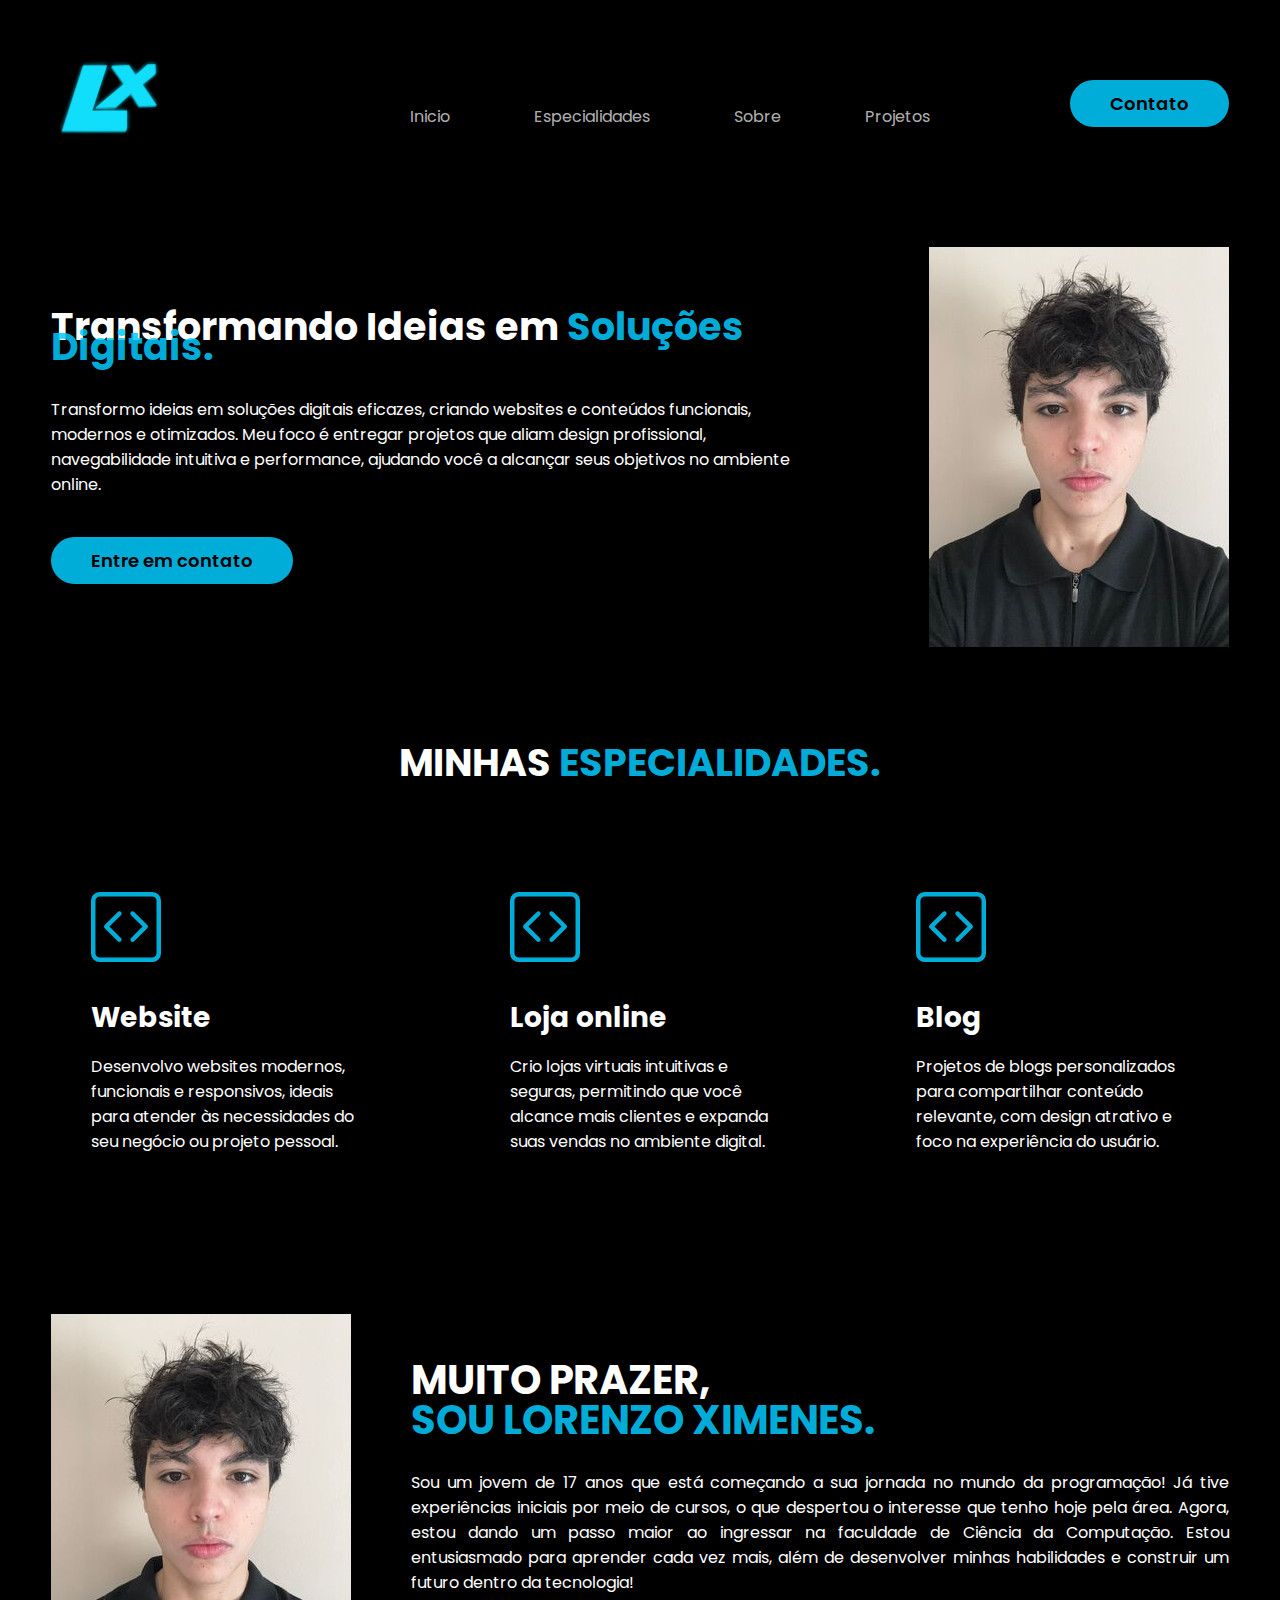
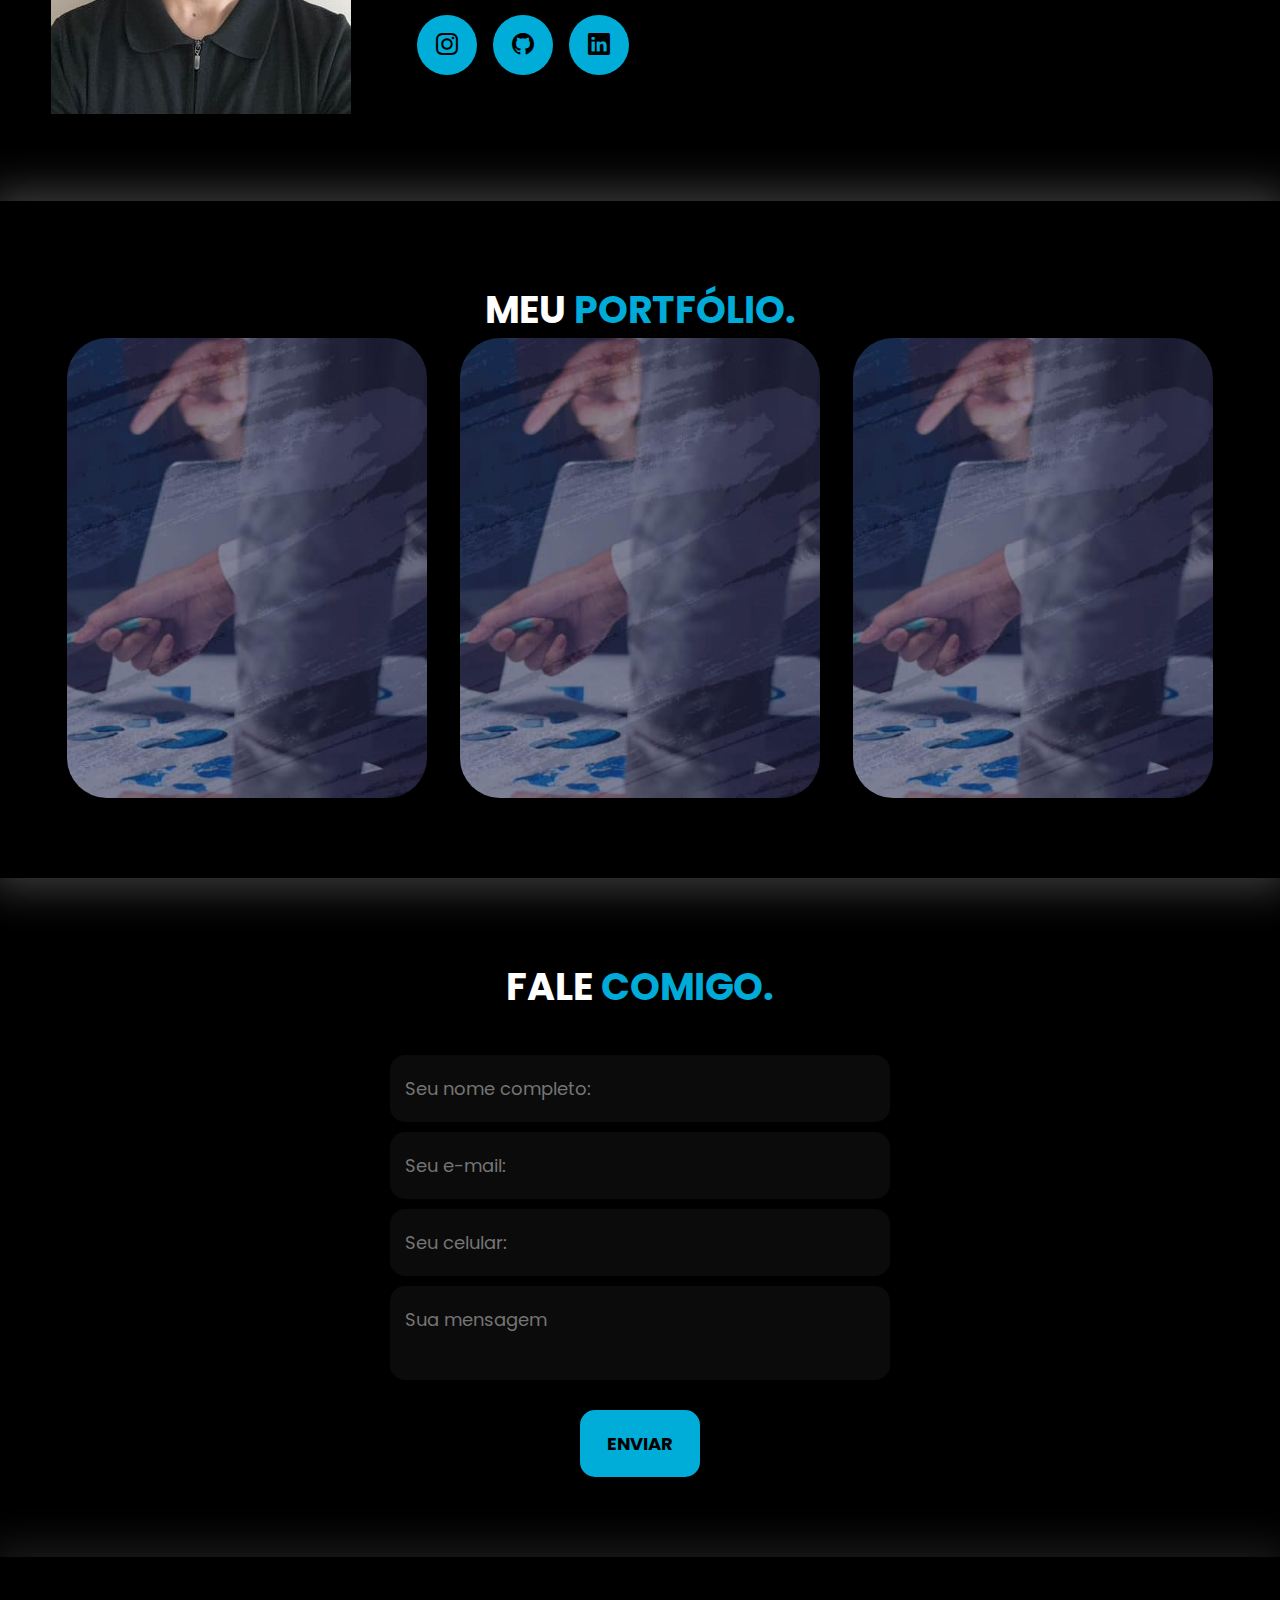
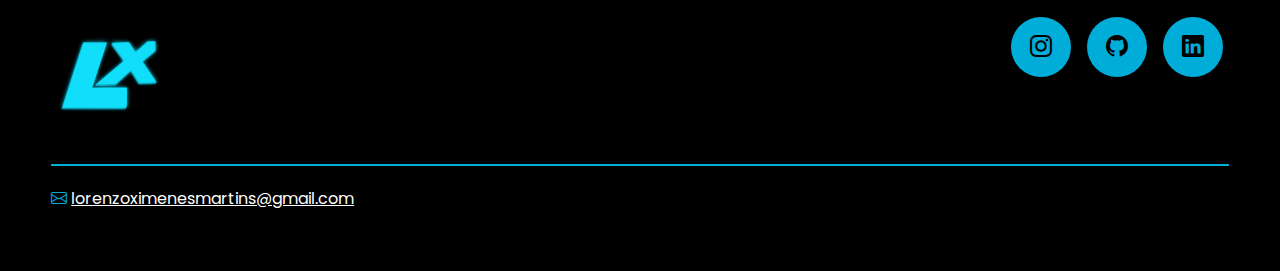
<file: index.html>
<!DOCTYPE html>
<html lang="pt-br">
<head>
    <meta charset="UTF-8">
    <meta name="viewport" content="width=device-width, initial-scale=1.0">
    <!--GOOGLE FONTS-->
    <link rel="preconnect" href="https://fonts.googleapis.com">
<link rel="preconnect" href="https://fonts.gstatic.com" crossorigin>
<link href="https://fonts.googleapis.com/css2?family=Bebas+Neue&family=Poppins:ital,wght@0,100;0,200;0,300;0,400;0,500;0,600;0,700;0,800;0,900;1,100;1,200;1,300;1,400;1,500;1,600;1,700;1,800;1,900&family=Ubuntu:ital,wght@0,300;0,400;0,500;0,700;1,300;1,400;1,500;1,700&display=swap" rel="stylesheet">
    <!--FIM GOOGLE FONTS-->
    <link rel="stylesheet" href="style.css">
    <!-- BOOTSTRAP ICONS-->
    <link rel="stylesheet" href="https://cdn.jsdelivr.net/npm/bootstrap-icons@1.11.3/font/bootstrap-icons.min.css">
    <!--fFIM BOOTSTRAP ICONS-->
    <title>Agencia Lorenzo</title>
</head>
<body>

    <header>
        <div class="interface">
            <div class="logo">
                <a href="#">
                    <img src="images/logo.png" alt="Logo da Agencia Animal"
                </a>
            </div><!--logo-->
            
            <nav class="menu-desktop">
                <ul>
                    <li><a href="#inicio">Inicio</a></li>
                    <li><a href="#especialidades">Especialidades</a></li>
                    <li><a href="#sobre">Sobre</a></li>
                    <li><a href="#projetos">Projetos</a></li>
                </ul>
            </nav>

            <div class="btn-contato">
                <a href="#contato">
                    <button>Contato</button>
                </a>
            </div>
                </div>
    </header>

    <main>
        <section id="inicio" class="topo-do-site">
            <div class="interface">
                <div class="flex">
                    <div class="txt-topo-site">
                        <h1>Transformando Ideias em <span>Soluções Digitais.</span></h1>
                        <p>Transformo ideias em soluções digitais eficazes, criando websites e conteúdos funcionais,
                             modernos e otimizados. Meu foco é entregar projetos que aliam design profissional, 
                             navegabilidade intuitiva e performance, ajudando você a alcançar seus objetivos no ambiente online.</p>

                              <div class="btn-contato">
                                <a href="#contato">
                                    <button>Entre em contato</button>
                                </a>
                    </div>
                </div>

            <div class="img-topo-site">
                <img src="images/pessoa.png" alt="">
            </div>
        </section>
        <section id="especialidades" class="especialidades">
            <div class="interface">
                <h2 class="titulo">MINHAS <span>ESPECIALIDADES.</span></h2>
                <div class="flex">
                    <div class="especialidades-box">
                        <i class="bi bi-code-square"></i>
                        <h3>Website</h3>
                        <p>Desenvolvo websites modernos, funcionais e responsivos, ideais para atender às necessidades do seu negócio ou projeto pessoal.</p>
                    </div><!--especialidades-box-->

                    <div class="especialidades-box">
                        <i class="bi bi-code-square"></i>
                        <h3>Loja online</h3>
                        <p>Crio lojas virtuais intuitivas e seguras, permitindo que você alcance mais clientes e expanda suas vendas no ambiente digital.</p>
                    </div><!--especialidades-box-->

                    <div class="especialidades-box">
                        <i class="bi bi-code-square"></i>
                        <h3>Blog</h3>
                        <p>Projetos de blogs personalizados para compartilhar conteúdo relevante, com design atrativo e foco na experiência do usuário.</p>
                    </div><!--especialidades-box-->
                </div><!--flex-->
            </div><!--interface-->
        </section><!--especialidades-->

        <section id="sobre" class="sobre">
            <div class="interface">
             <div class="flex">
                <div class="img-sobre">
                    <img src="images/pessoa.png" alt="">
                </div><!--img-sobre-->
                     
                <div class="txt-sobre">
                   <h2>MUITO PRAZER, <span>SOU LORENZO XIMENES.</span></h2>
                    <p>Sou um jovem de 17 anos que está começando a sua jornada no mundo da programação!
                        Já tive experiências iniciais por meio de cursos, o que despertou o interesse que tenho hoje pela área. Agora, estou dando um passo maior ao ingressar na faculdade de Ciência da Computação.
                        Estou entusiasmado para aprender cada vez mais, além de desenvolver minhas habilidades e construir um futuro dentro da tecnologia!</p>
                         <div class="btn-social">
                            <a href="https://www.instagram.com/ximenestein/"><button><i class="bi bi-instagram"></i></button></a>
                            <a href="https://github.com/Snowwls"><button><i class="bi bi-github"></i></button></a>
                            <a href="https://www.linkedin.com/in/lorenzo-ximenes-martins-611b97345/"><button><i class="bi bi-linkedin"></i></button></a>
                         </div>
             </div><!--txt-sobre-->
             </div><!--flex-->
            </div><!--interface-->
        </section><!--sobre-->

        <section class="portfolio">
            <div class="interface">
                <h2 class="titulo">MEU <span>PORTFÓLIO.</span></h2>
                <div class="flex">
                    <!-- Calculadora -->
                    <div class="img-port" style="background-image: url(images/imagem.jpg);">
                        <a href="calculadora.html" class="overlay">Calculadora</a>
                    </div>
                    <!-- IA -->
                    <div class="img-port" style="background-image: url(images/imagem.jpg);">
                        <a href="iartificial.html" class="overlay">IA</a>
                    </div>
                    <!-- Vídeo Tester -->
                    <div class="img-port" style="background-image: url(images/imagem.jpg);">
                        <a href="video.html" class="overlay">Vídeo Tester</a>
                    </div>
                </div><!--flex-->
            </div><!--interface-->
        </section><!--portfolio-->        

        <section id="contato" class="formulario">
            <div class="interface">
                <h2 class="titulo">FALE <span>COMIGO.</span></h2>

                <form action="">
                    <input type="text" name="" id="" placeholder="Seu nome completo:" required>
                    <input type="text" name="" id="" placeholder="Seu e-mail:" required>
                    <input type="text" name="" id="" placeholder="Seu celular:">
                    <textarea name="" id="" placeholder="Sua mensagem" required></textarea>
                    <div class="btn-enviar"><input type="submit" value="ENVIAR"></div>
                </form>
            </div><!--interface-->
        </section><!--formulario-->
    </main>

    <footer>
        <div class="interface">
        <div class="line-footer">
            <div class="flex">
                <div class="logo-footer">
                    <img src="images/logo.png" alt="Logotipo">
                </div><!--logo-footer-->
                <div class="btn-social">
                    <a href="https://www.instagram.com/ximenestein/"><button><i class="bi bi-instagram"></i></button></a>
                    <a href="https://github.com/Snowwls"><button><i class="bi bi-github"></i></button></a>
                    <a href="https://www.linkedin.com/in/lorenzo-ximenes-martins-611b97345/"><button><i class="bi bi-linkedin"></i></button></a>
                </div><!--btn-social-->
            </div>
        </div><!--line-footer-->

        <div class="line-footer borda">
            <p><i class="bi bi-envelope"></i> <a href="mailto:lorenzoximenesmartins@gmail.com">lorenzoximenesmartins@gmail.com</a></p>


        </div><!--line-footer-->
    </div><!--interface-->
    </footer>

    <script>
        function irParaLink(url) {
            window.location.href = url;
        }
    </script>
</body>
</html>
</file>
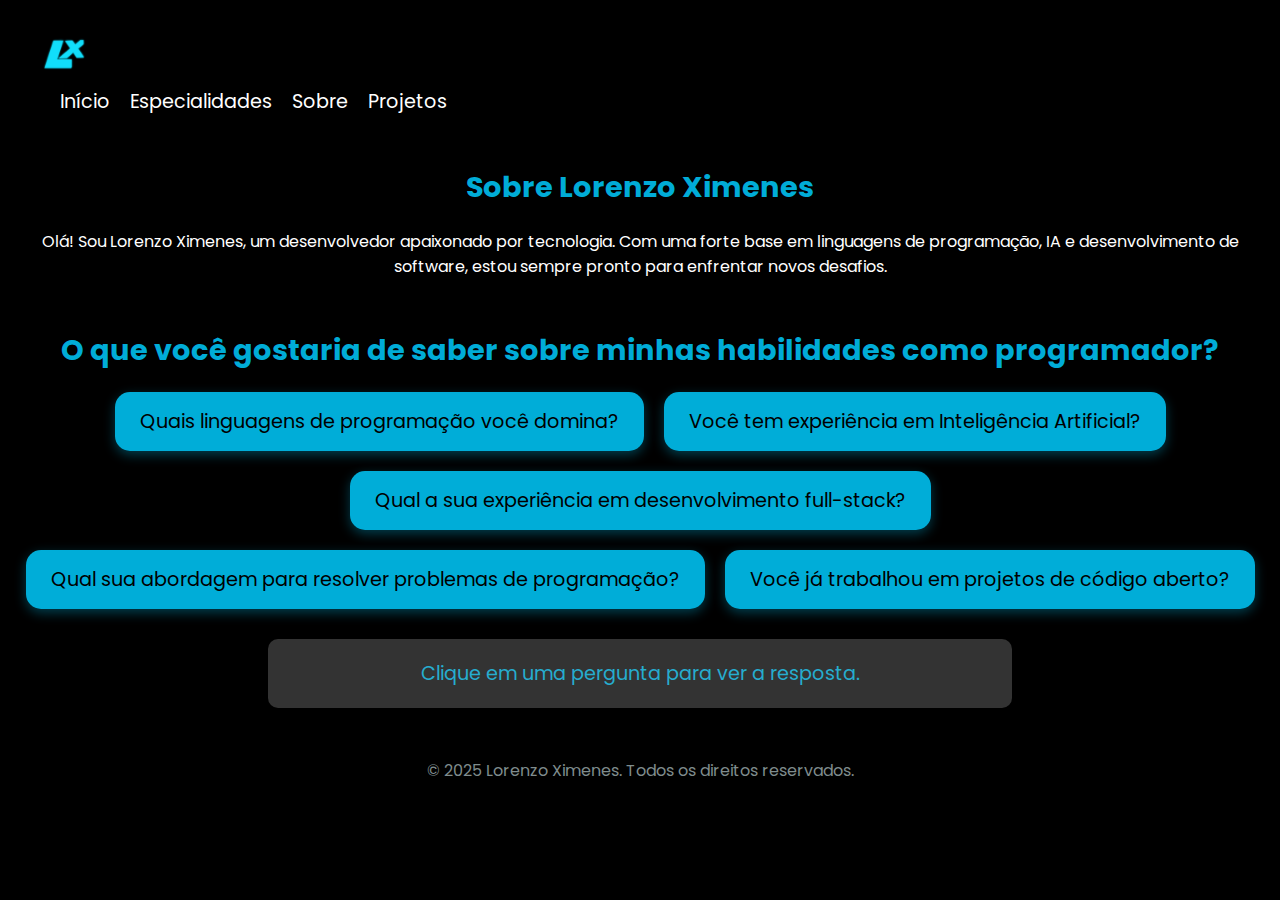
<file: iartificial.html>
<!DOCTYPE html>
<html lang="pt-br">
<head>
    <meta charset="UTF-8">
    <meta name="viewport" content="width=device-width, initial-scale=1.0">
    <link rel="preconnect" href="https://fonts.googleapis.com">
<link rel="preconnect" href="https://fonts.gstatic.com" crossorigin>
<link href="https://fonts.googleapis.com/css2?family=Bebas+Neue&family=Poppins:ital,wght@0,100;0,200;0,300;0,400;0,500;0,600;0,700;0,800;0,900;1,100;1,200;1,300;1,400;1,500;1,600;1,700;1,800;1,900&family=Ubuntu:ital,wght@0,300;0,400;0,500;0,700;1,300;1,400;1,500;1,700&display=swap" rel="stylesheet">
    <title>Currículo de Lorenzo Ximenes</title>
    <link rel="stylesheet" href="perguntas.css">
</head>
<body>
    <header>
        <div class="interface">
            <div class="logo">
                <a href="index.html">
                    <img src="images/logo.png" alt="Logo da Agência" />
                </a>
            </div>
            <nav class="menu-desktop">
                <ul>
                    <li><a href="index.html">Início</a></li>
                    <li><a href="index.html">Especialidades</a></li>
                    <li><a href="index.html">Sobre</a></li>
                    <li><a href="index.html">Projetos</a></li>
                </ul>
            </nav>
        </div>
    </header>

    <section class="curriculum">
        <div class="info">
            <h2>Sobre Lorenzo Ximenes</h2>
            <p>Olá! Sou Lorenzo Ximenes, um desenvolvedor apaixonado por tecnologia. Com uma forte base em linguagens de programação, IA e desenvolvimento de software, estou sempre pronto para enfrentar novos desafios.</p>
        </div>

        <div class="ai-interaction">
            <h2>O que você gostaria de saber sobre minhas habilidades como programador?</h2>
            <div class="buttons-container">
                <button class="question-button" data-answer="Eu sou experiente em várias linguagens como JavaScript, Python e C++. Tenho trabalhado com frameworks como React, Node.js e Django para desenvolver soluções robustas e escaláveis.">Quais linguagens de programação você domina?</button>
                <button class="question-button" data-answer="Sim, tenho experiência em inteligência artificial, incluindo aprendizado de máquina, processamento de linguagem natural e redes neurais. Trabalhei em projetos que aplicam IA para automação e análise de dados.">Você tem experiência em Inteligência Artificial?</button>
                <button class="question-button" data-answer="Sim, tenho bastante experiência em front-end e back-end. No front-end, uso React e no back-end, trabalho com Node.js e Django. Além disso, entendo como integrar esses dois lados de forma eficiente.">Qual a sua experiência em desenvolvimento full-stack?</button>
                <button class="question-button" data-answer="Sou muito focado na criação de sistemas eficientes e escaláveis, sempre buscando otimizar o código e garantir o melhor desempenho possível. Em termos de gestão de projetos, sou organizado e gosto de trabalhar em equipe.">Qual sua abordagem para resolver problemas de programação?</button>
                <button class="question-button" data-answer="Tenho experiência em projetos de código aberto, além de contribuir em várias comunidades de desenvolvimento. Gosto de trabalhar com outros programadores e aprender novas práticas do mercado.">Você já trabalhou em projetos de código aberto?</button>
            </div>
            <div class="response-container">
                <p id="ai-response">Clique em uma pergunta para ver a resposta.</p>
            </div>
        </div>
    </section>

    <footer>
        <p>&copy; 2025 Lorenzo Ximenes. Todos os direitos reservados.</p>
    </footer>

    <script src="iaati.js"></script>
</body>
</html>
</file>
<file: style.css>
/* ESTILO GERAL */
*{
    margin: 0;
    padding: 0;
    box-sizing: border-box;
    font-family: 'Poppins', sans-serif;
}

html {
    scroll-behavior: smooth;
}


body{
    background-color: #000000;
    height: 100vh;
}

.interface{
    max-width: 1280px;
    margin: 0 auto;
}

.flex{
    display: flex;
}

.btn-contato button{
    padding: 10px 40px;
    font-size: 18px;
    font-weight: 600;
    background-color: #00ccffd8;
    border: 0;
    border-radius: 30px;
    cursor: pointer;
    transition: .2s;
}

h2.titulo{
    color: #fff;
    font-size: 38px;
    text-align: center;
}
 

/* ESTILO DO CABECALHO */
header{
    padding: 40px 4%;
}

button:hover, form .btn-enviar input[type=submit]:hover{
    box-shadow: 0px 0px 10px #0c8094c7;
    transform: scale(1.05);
}

header > .interface{
    display: flex;
    align-items: center;
    justify-content: space-between;
}

header a{
    color: #fdfdfdb6;
    text-decoration: none;
    display: inline-block;
    transition: .2s;
}

header a:hover{
    color: #ffffff;
    transform: scale(1.05);
}

header nav ul{
    list-style-type: none;
}

header nav ul li{
    display: inline-block;
    padding: 0 40px;
}

/*ESTILO DO TOPO DO SITE*/
section.topo-do-site{
    padding: 40px 4%;
}

section.topo-do-site .flex{
   align-items: center;
   justify-content: center;
   gap: 99px;
}

.topo-do-site h1{
    color: #fff;
    font-size: 38px;
    line-height: 20px;
}

.topo-do-site .txt-topo-site h1 span{
    color: #00ccffd8;
}

.topo-do-site .txt-topo-site p{
    color: #fff;
    margin: 40px 0;
}

.topo-do-site .img-topo-site img{
    position: relative;
    animation: flutuar 2s ease-in-out infinite alternate;
}

@keyframes flutuar{
    0%{
        top: 0;
    }
    100%{
        top:30px;
    }
}

/* ESTILO DAS EXPECIALIDADES */
section.especialidades{
    padding: 40px 4%;
}

section.especialidades .flex{
    gap: 60px;
}

.especialidades .especialidades-box{
   color: #fff;
   padding: 40px;
   border-radius: 20px;
   margin-top: 45px;
   transition: .2s;
}

.especialidades .especialidades-box:hover{
    transform: scale(1.05);
    box-shadow: 0 0 40px #ffffff71;
}

.especialidades .especialidades-box i{
    font-size: 70px;
    color: #00ccffd8;
}

.especialidades .especialidades-box h3{
    font-size: 28px;
    margin: 15px 0;
}

h2.titulo span{
   color: #00ccffd8;
}

/* ESTLO DO SOBRE*/
section.sobre{
    padding: 80px 4%;
}

section.sobre .flex{
    align-items: center;
    gap: 60px;
}

.sobre .txt-sobre{
    color: #fff;
}

.sobre .txt-sobre h2{
    font-size: 40px;
    line-height: 40px;
    margin-bottom: 30px;
}

.sobre .txt-sobre h2 span{
    color : #00ccffd8;
    display: block;
}

.sobre .txt-sobre p{
    margin: 20px 0;
    text-align: justify;
}

 .btn-social button{
    width: 60px;
    height: 60px;
    border-radius: 30px;
    border: 0;
    background-color: #00ccffd8;
    font-size: 22px;
    cursor: pointer;
    margin: 0 6px;
    transition: .2s;
}

/* ESTILO DO PORTFÓLIO */
section.portfolio{
    padding: 80px 4%;
    box-shadow: 0 0 40px 10px #ffffff3e;
}

section.portfolio .flex{
    justify-content: space-around;
}

.img-port{
    width: 360px;
    height: 460px;
    background-size: cover;
    background-position: 100% 0%;
    transition: 8s;
    cursor: pointer;
    border-radius: 40px;
    position: relative;
}

.img-port:hover{
    background-position: 100% 100%;
}

.overlay{
    position: absolute;
    top: 0;
    left: 0;
    width: 100%;
    height: 100%;
    background-color: #1a1a1ab7;
    border-radius: 40px;
    display: flex;
    align-items: center;
    justify-content: center;
    font-size: 24px;
    font-weight: 600;
    color: #fff;
    opacity: 0;
}

.overlay:hover{
    opacity: 1;
}

/* ESTILO DO FORMULARIO DE CONTATO */
.overlay{
    position: absolute;
    top: 0;
    left: 0;
    width: 100%;
    height: 100%;
    background-color:#000000a4;
    border-radius: 40px;
    display: flex;
    align-items: center;
    justify-content: center;
    font-size: 24px;
    font-weight: 600;
    color: #fff;
    opacity: 0;
    transition: .5s;
}

section.formulario{
    padding: 80px 4%;
}

form{
    max-width: 500px;
    margin: 0 auto;
    display: flex;
    justify-content: center;
    flex-direction: column;
    gap: 10px;
    margin-top: 40px;
}

form input, form textarea{
    width: 100%;
    background-color: #35333336;
    border: 0;
    outline: 0;
    padding: 20px 15px;
    border-radius: 15px;
    color: #fff;
    font-size: 18px;
}

form textarea{
    resize: none;
    max-height: 200px;
}

form .btn-enviar{
    margin-top: 20px;
    text-align: center;
}

form .btn-enviar input[type=submit]{
    width: 120px;
    background-color: #00ccffd8;
    color: #000000;
    font-weight: 700;
    cursor: pointer;
    transition: .2s;
}

/* ESTILO DO RODAPE */

footer{
    padding: 40px 4%;
    box-shadow: 0 0 40px 10px #ffffff1d;
}

footer .flex{
    justify-content: space-between;
}

footer .line-footer{
    padding: 20px 0;
}

.borda{
    border-top: 2px solid #00ccffd8;
}

footer .line-footer p{
    color: #00ccffd8;
}

footer .line-footer p a{
    color: #fff;
}
</file>
<file: perguntas.css>
* {
    margin: 0;
    padding: 0;
    box-sizing: border-box;
    font-family: 'Poppins', sans-serif;
}



body {
    font-family: Arial, sans-serif;
    background-color: black; /* Fundo preto */
    color: #fff;
    padding: 20px;
}

header {
    display: flex;
    justify-content: space-between;
    align-items: center;
    padding: 10px 20px;
    background-color: #000;
}

.logo img {
    width: 50px;
}

.menu-desktop ul {
    display: flex;
    list-style: none;
    margin: 0;
    padding: 0;
}

.menu-desktop li {
    margin-left: 20px;
}

.menu-desktop a {
    text-decoration: none;
    color: #ffffff;
    font-size: 1.2rem;
}

.menu-desktop a:hover {
    text-decoration: underline;
}


header h1 {
    font-size: 2.5em;
    color: #00ccffd8; /* Usando a cor solicitada para o título */
}

header p {
    font-size: 1.2em;
    color: #7f8c8d;
}

.curriculum {
    margin-top: 40px;
    text-align: center;
}

h2 {
    font-size: 1.8em;
    color: #00ccffd8; /* Usando a cor solicitada para o título das seções */
    margin-bottom: 20px;
}

.info {
    margin-bottom: 30px;
}

.ai-interaction {
    margin-top: 50px;
}

.buttons-container {
    display: flex;
    flex-wrap: wrap;
    justify-content: center;
    gap: 20px;
    margin-bottom: 30px;
}

.question-button {
    padding: 15px 25px;
    font-size: 1.2em;
    background-color: #00ccffd8; /* Cor brilhante para os botões */
    color: black;
    border: none;
    border-radius: 15px;
    cursor: pointer;
    box-shadow: 0 4px 12px rgba(0, 204, 255, 0.3); /* Efeito de brilho ao redor */
    transition: all 0.3s ease-in-out;
}

.question-button:hover {
    background-color: #00b3d9; /* Um tom mais escuro quando passa o mouse */
    box-shadow: 0 6px 18px rgba(0, 204, 255, 0.6); /* Efeito de brilho mais forte no hover */
    transform: translateY(-4px); /* Efeito de levantar o botão */
}

.response-container {
    background-color: #333; /* Caixa de resposta em fundo escuro */
    border-radius: 10px;
    padding: 20px;
    width: 60%;
    margin: 0 auto;
    box-shadow: 0px 0px 10px rgba(0, 0, 0, 0.2);
}

#ai-response {
    font-size: 1.2em;
    color: #26adcf; /* Texto das respostas na cor pedida */
}

footer {
    text-align: center;
    margin-top: 50px;
    color: #7f8c8d;
}
</file>
